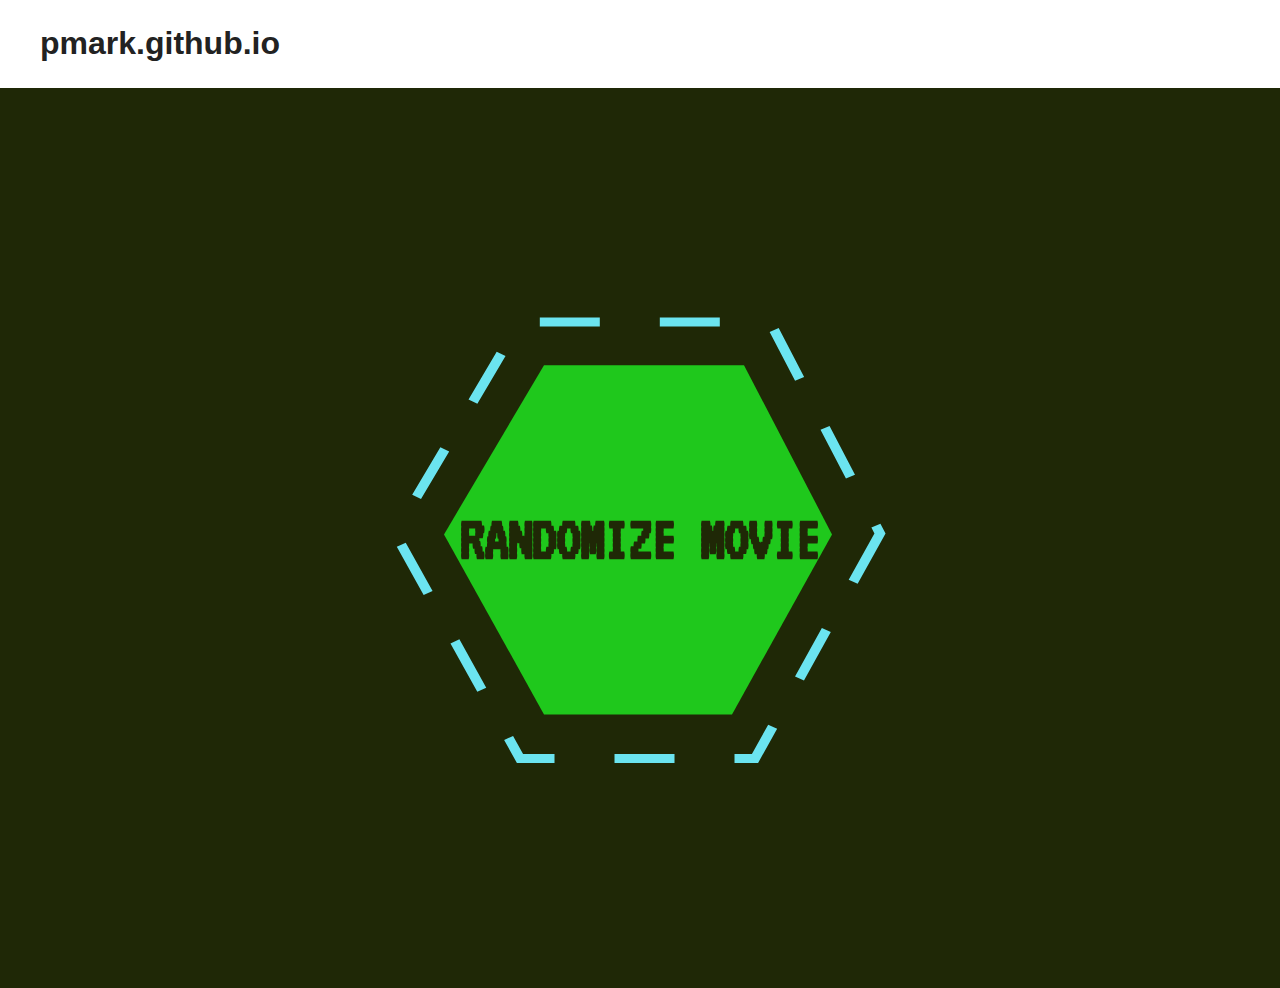
<file: index.html>
<!doctype html>
<html>

<head>
    <meta charset="utf-8">
    <title></title>
    <meta name="description" content="Open source web components by P. Mark Anderson @pmark">
    <meta name="viewport" content="width=device-width, initial-scale=1">
    
    <meta property="og:title" content="">
    <meta property="og:type" content="">
    <meta property="og:url" content="">
    <meta property="og:image" content="">
    
    <link rel="manifest" href="site.webmanifest">
    <link rel="apple-touch-icon" href="icon.png">
    <!-- Place favicon.ico in the root directory -->
    
    <link rel="stylesheet" href="css/normalize.css">
    <link rel="stylesheet" href="css/main.css">
    <link href="https://fonts.googleapis.com/css2?family=VT323&display=swap" rel="stylesheet">
    
    <meta name="theme-color" content="#fafafa">
    
    <script src="./js/app.js" type="module"></script>
    <script src="./js/bondathon.js" type="module"></script>
</head>

<body>
    <blockquote>
        <h1>pmark.github.io</h1>
    </blockquote>
    
    <div id="app">
        <bond-random-button
            id="random-button"
            onclick="randomButtonWasClicked()"
        ></bond-random-button>
        
        <bond-loading-animation
            id="bond-loading-animation"
            style="opacity: 0; position:absolute;"
            color="#1FC81C"
            boxWidth="100%"
            moverHeightInPixels="82"
            moverSpeedPixelsPerSec="200"
            dotFrequencyMillis="750"
        ></bond-loading-animation>
    </div>
</div>

</body>

</html>
</file>
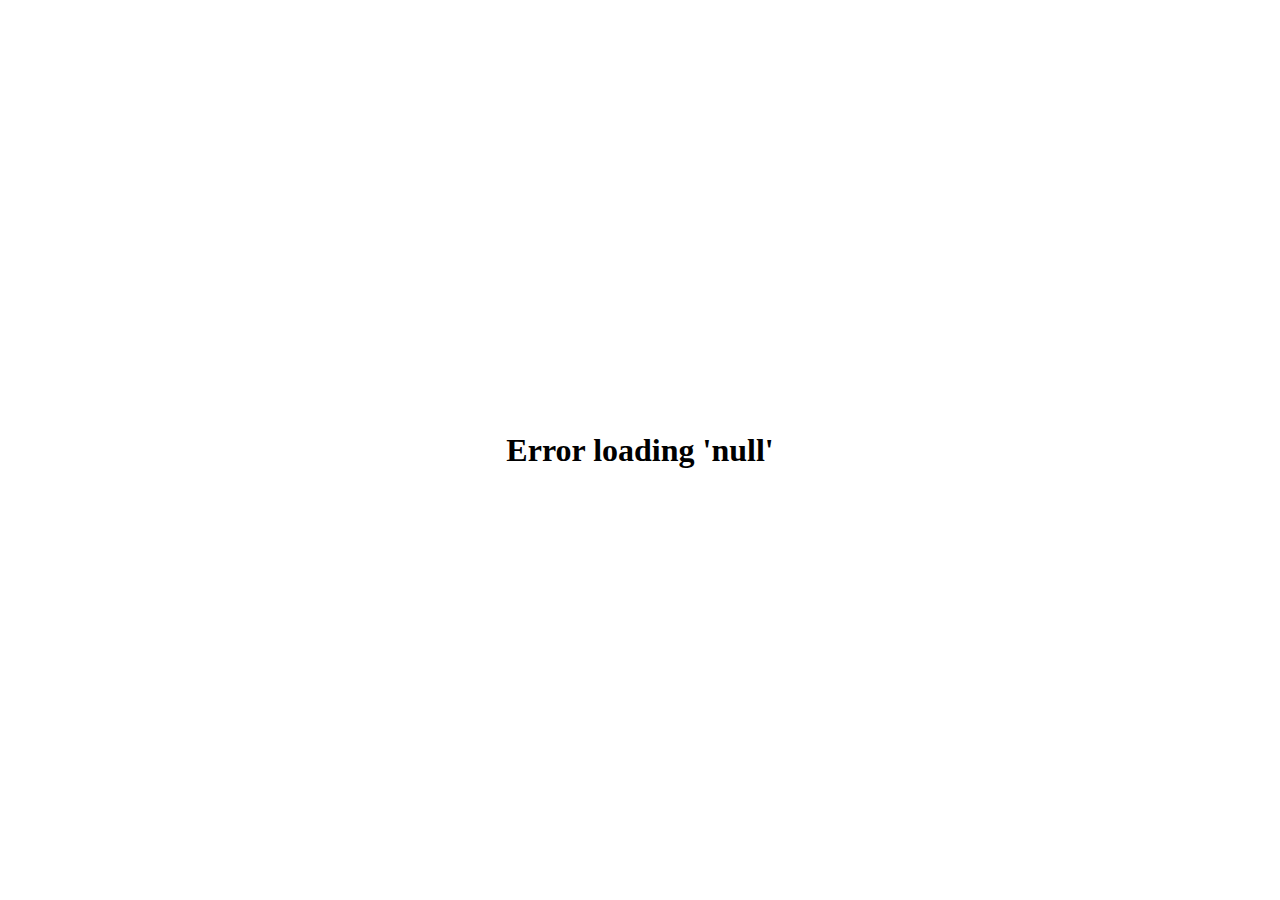
<file: movie.html>
<html>
    <head>
        <script src="./js/app.js" type="module"></script>
    </head>
    <body style="display: flex; justify-content: center; align-items: center;">
        <h1 id="movie-title">Loading movie...</h1>

        <script>
            document.addEventListener("DOMContentLoaded", function(){
               loadMovie();
            });
        </script>
    </body>
</html>
</file>
<file: css/main.css>
/*! HTML5 Boilerplate v8.0.0 | MIT License | https://html5boilerplate.com/ */

/* main.css 2.1.0 | MIT License | https://github.com/h5bp/main.css#readme */
/*
 * What follows is the result of much research on cross-browser styling.
 * Credit left inline and big thanks to Nicolas Gallagher, Jonathan Neal,
 * Kroc Camen, and the H5BP dev community and team.
 */

/* ==========================================================================
   Base styles: opinionated defaults
   ========================================================================== */

html {
  color: #222;
  font-size: 1em;
  line-height: 1.4;
}

body {
  font-family: roboto, sans-serif;
}

#app {
  height: 100vh;
  display: flex;
  flex-direction: column;
  align-items: center;
  justify-content: center;
  background-color: #1f2806;
}

/*
 * Remove text-shadow in selection highlight:
 * https://twitter.com/miketaylr/status/12228805301
 *
 * Vendor-prefixed and regular ::selection selectors cannot be combined:
 * https://stackoverflow.com/a/16982510/7133471
 *
 * Customize the background color to match your design.
 */

::-moz-selection {
  background: #b3d4fc;
  text-shadow: none;
}

::selection {
  background: #b3d4fc;
  text-shadow: none;
}

/*
 * A better looking default horizontal rule
 */

hr {
  display: block;
  height: 1px;
  border: 0;
  border-top: 1px solid #ccc;
  margin: 1em 0;
  padding: 0;
}

/*
 * Remove the gap between audio, canvas, iframes,
 * images, videos and the bottom of their containers:
 * https://github.com/h5bp/html5-boilerplate/issues/440
 */

audio,
canvas,
iframe,
img,
svg,
video {
  vertical-align: middle;
}

/*
 * Remove default fieldset styles.
 */

fieldset {
  border: 0;
  margin: 0;
  padding: 0;
}

/*
 * Allow only vertical resizing of textareas.
 */

textarea {
  resize: vertical;
}

/* ==========================================================================
   Author's custom styles
   ========================================================================== */

/* ==========================================================================
   Helper classes
   ========================================================================== */

/*
 * Hide visually and from screen readers
 */

.hidden,
[hidden] {
  display: none !important;
}

/*
 * Hide only visually, but have it available for screen readers:
 * https://snook.ca/archives/html_and_css/hiding-content-for-accessibility
 *
 * 1. For long content, line feeds are not interpreted as spaces and small width
 *    causes content to wrap 1 word per line:
 *    https://medium.com/@jessebeach/beware-smushed-off-screen-accessible-text-5952a4c2cbfe
 */

.sr-only {
  border: 0;
  clip: rect(0, 0, 0, 0);
  height: 1px;
  margin: -1px;
  overflow: hidden;
  padding: 0;
  position: absolute;
  white-space: nowrap;
  width: 1px;
  /* 1 */
}

/*
 * Extends the .sr-only class to allow the element
 * to be focusable when navigated to via the keyboard:
 * https://www.drupal.org/node/897638
 */

.sr-only.focusable:active,
.sr-only.focusable:focus {
  clip: auto;
  height: auto;
  margin: 0;
  overflow: visible;
  position: static;
  white-space: inherit;
  width: auto;
}

/*
 * Hide visually and from screen readers, but maintain layout
 */

.invisible {
  visibility: hidden;
}

/*
 * Clearfix: contain floats
 *
 * For modern browsers
 * 1. The space content is one way to avoid an Opera bug when the
 *    `contenteditable` attribute is included anywhere else in the document.
 *    Otherwise it causes space to appear at the top and bottom of elements
 *    that receive the `clearfix` class.
 * 2. The use of `table` rather than `block` is only necessary if using
 *    `:before` to contain the top-margins of child elements.
 */

.clearfix::before,
.clearfix::after {
  content: " ";
  display: table;
}

.clearfix::after {
  clear: both;
}

/* ==========================================================================
   EXAMPLE Media Queries for Responsive Design.
   These examples override the primary ('mobile first') styles.
   Modify as content requires.
   ========================================================================== */

@media only screen and (min-width: 35em) {
  /* Style adjustments for viewports that meet the condition */
}

@media print,
  (-webkit-min-device-pixel-ratio: 1.25),
  (min-resolution: 1.25dppx),
  (min-resolution: 120dpi) {
  /* Style adjustments for high resolution devices */
}

/* ==========================================================================
   Print styles.
   Inlined to avoid the additional HTTP request:
   https://www.phpied.com/delay-loading-your-print-css/
   ========================================================================== */

@media print {
  *,
  *::before,
  *::after {
    background: #fff !important;
    color: #000 !important;
    /* Black prints faster */
    box-shadow: none !important;
    text-shadow: none !important;
  }

  a,
  a:visited {
    text-decoration: underline;
  }

  a[href]::after {
    content: " (" attr(href) ")";
  }

  abbr[title]::after {
    content: " (" attr(title) ")";
  }

  /*
   * Don't show links that are fragment identifiers,
   * or use the `javascript:` pseudo protocol
   */
  a[href^="#"]::after,
  a[href^="javascript:"]::after {
    content: "";
  }

  pre {
    white-space: pre-wrap !important;
  }

  pre,
  blockquote {
    border: 1px solid #999;
    page-break-inside: avoid;
  }

  /*
   * Printing Tables:
   * https://web.archive.org/web/20180815150934/http://css-discuss.incutio.com/wiki/Printing_Tables
   */
  thead {
    display: table-header-group;
  }

  tr,
  img {
    page-break-inside: avoid;
  }

  p,
  h2,
  h3 {
    orphans: 3;
    widows: 3;
  }

  h2,
  h3 {
    page-break-after: avoid;
  }
}
</file>
